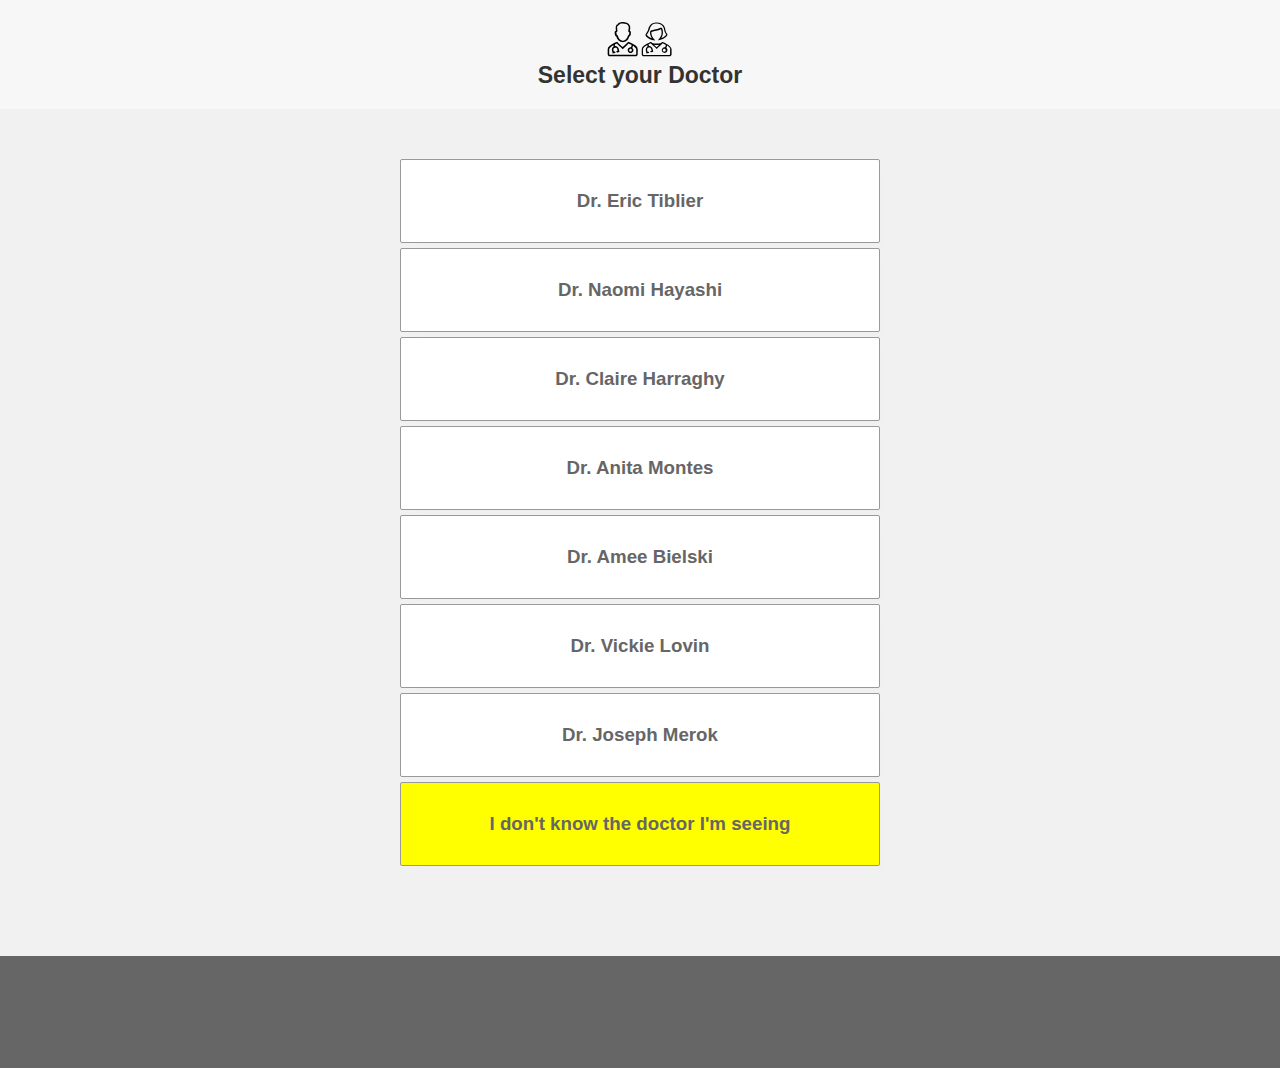
<file: index.html>
<html>
  <head>
    <link rel="stylesheet" type="text/css" href="css/main.css">
  </head>
  <body>
    <!-- header -->
    <div class='header'>
        <img class='header-icon' src='img/doctor-icon.svg'/>
    </div>
    <div class='header-title'>
      <h1>Select your Doctor</h1>
    </div>


    <!-- list of doctors -->
    <div class='doc-list-container'>
      <div class='doc-list-wrap'>
        <a class='doc-link' href='login.html'>
          <div class='doc'>
            <h3>Dr. Eric Tiblier</h3>
          </div>
        </a>
        <a class='doc-link' href='login.html'>
          <div class='doc'>
            <h3>Dr. Naomi Hayashi</h3>
          </div>
        </a>
        <a class='doc-link' href='login.html'>
          <div class='doc'>
            <h3>Dr. Claire Harraghy</h3>
          </div>
        </a>
        <a class='doc-link' href='login.html'>
          <div class='doc'>
            <h3>Dr. Anita Montes</h3>
          </div>
        </a>
        <a class='doc-link' href='login.html'>
          <div class='doc'>
            <h3>Dr. Amee Bielski</h3>
          </div>
        </a>
        <a class='doc-link' href='login.html'>
          <div class='doc'>
            <h3>Dr. Vickie Lovin</h3>
          </div>
        </a>
        <a class='doc-link' href='login.html'>
          <div class='doc'>
            <h3>Dr. Joseph Merok</h3>
          </div>
        </a>
        <a id='idk-doc' class='doc-link' href='login.html'>
          <div class='doc'>
            <h3>I don't know the doctor I'm seeing</h3>
          </div>
        </a>
      </div>
    </div>

    <!-- footer -->
    <div class='footer'>
    </div>

  </body>
</html>
</file>
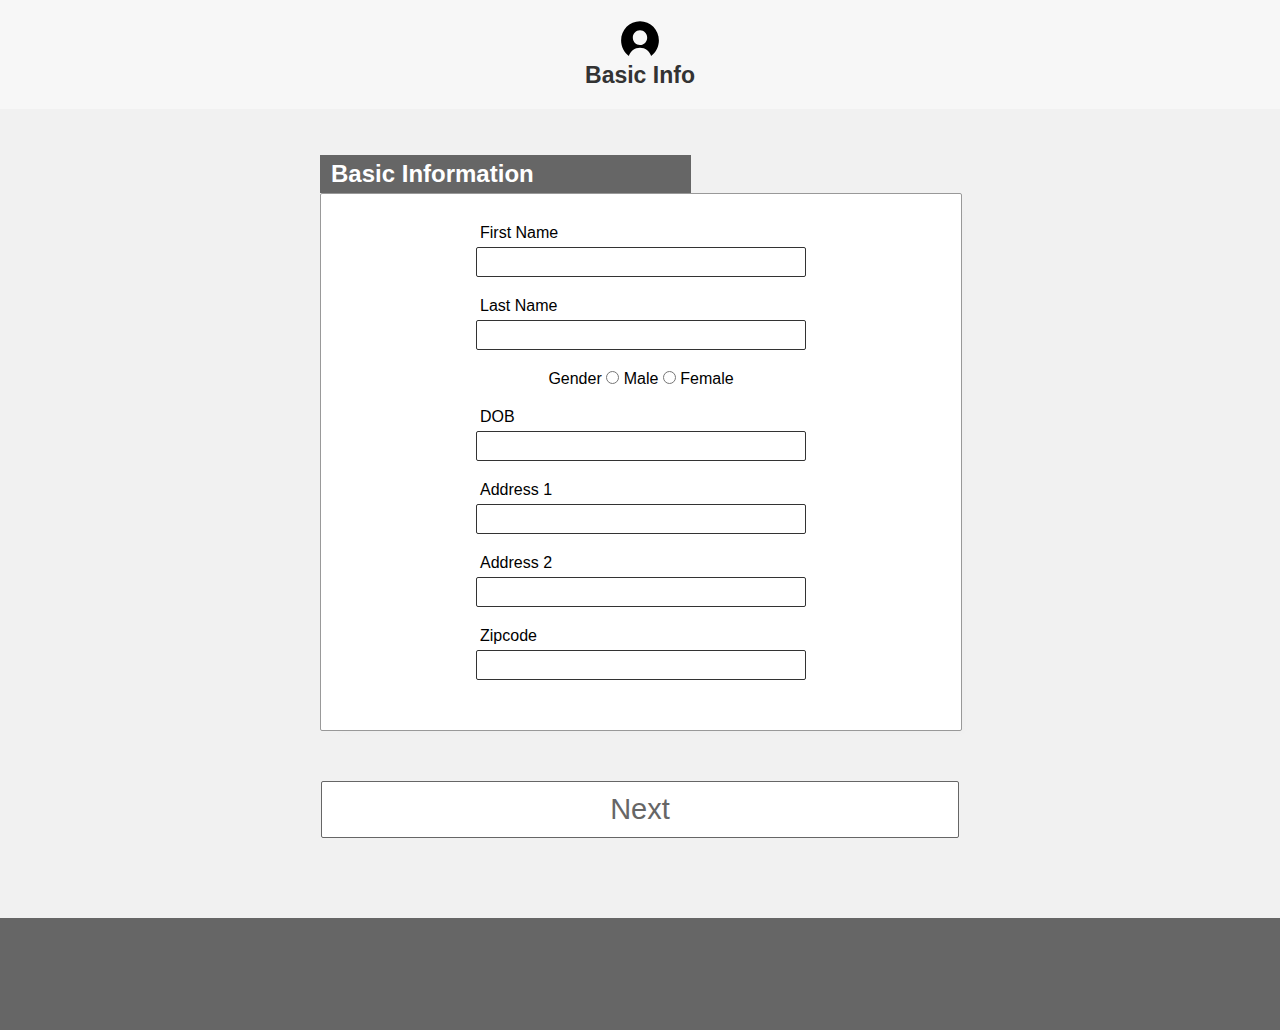
<file: basic-info.html>
<html>
  <head>
    <link rel="stylesheet" type="text/css" href="css/main.css">
  </head>
  <body>
    <!-- header -->
    <div class='header'>
      <img class='header-icon' src='img/basic-info.svg'/>
    </div>
    <div class='header-title'>
      <h1>Basic Info</h1>
    </div>

    <!-- basic info section  -->
      <div class="i-box">
        <h2>Basic Information</h2>
        <div class='q-box box'>
          <form class="" action="insurance-info.html" method="">
            <div class="inner-q-box">
              <div class='form-group'>
                <div class="txt-field-name">
                  <label for="">First Name</label>
                </div>
                <input class='txt' type="text" name="" value="" placeholder="">
              </div>
              <div class='form-group'>
                <div class="txt-field-name">
                  <label for="">Last Name</label>
                </div>
                <input class='txt' type="text" name="" value="" placeholder="">
              </div>
              <div class='form-group'>
              </div>
              <div class='form-group'>
                <label for="">Gender</label>
                <input type="radio" name="" value="">
                <label for="">Male</label>
                <input type="radio" name="" value="">
                <label for="">Female</label>
              </div>
              <div class='form-group'>
                <div class="txt-field-name">
                  <label for="">DOB</label>
                </div>
                <input class='txt' type="text" name="" value="" placeholder="">
              </div>
              <div class="form-group">
                <div class="txt-field-name">
                  <label for="">Address 1</label>
                </div>
                <input class='txt' type="text" name="" value="" placeholder=''>
              </div>
              <div class="form-group">
                <div class="txt-field-name">
                  <label for="">Address 2</label>
                </div>
                <input class='txt' type="text" name="" value="" placeholder=''>
              </div>
              <div class="form-group">
                <div class="txt-field-name">
                  <label for="">Zipcode</label>
                </div>
                <input class='txt' type="text" name="" value="" placeholder=''>
              </div>
            </div>
        </div>
      </div>

      <!-- next button  -->
      <div class="form-group next">
        <input class='btn' type="submit" name="" value="Next" placeholder=''>
      </div>
    </form>

    <!-- footer  -->
    <div class="footer">
    </div>

  </body>
</html>
</file>
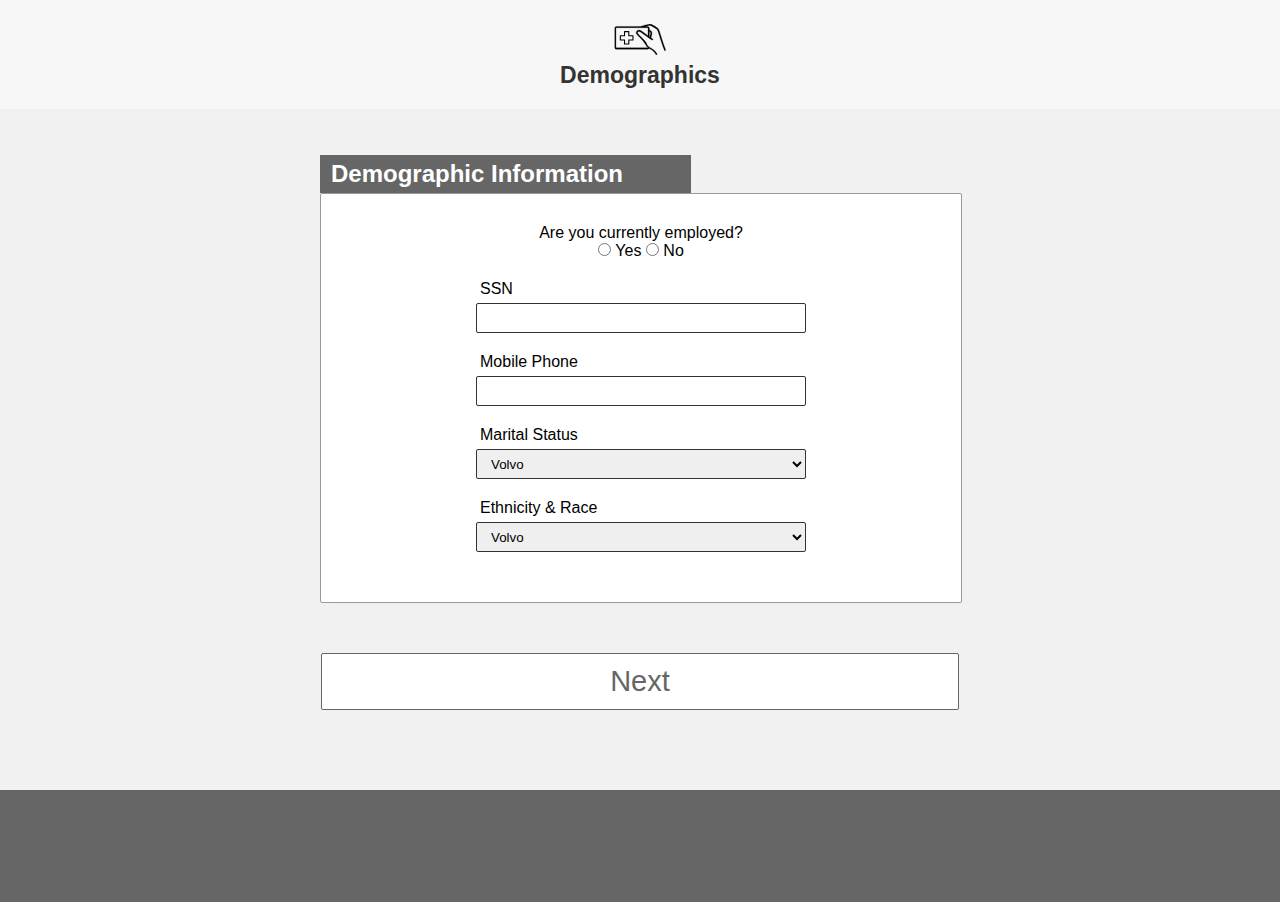
<file: demo.html>
<html>
  <head>
    <link rel="stylesheet" type="text/css" href="css/main.css">
  </head>
  <body>
    <!-- header -->
    <div class='header'>
      <img class='header-icon' src='img/insurance-icon.svg'/>
    </div>
    <div class='header-title'>
      <h1>Demographics</h1>
    </div>

    <!-- demographic info section  -->
      <div class="i-box">
        <h2>Demographic Information</h2>
        <div class='q-box box'>
          <form class="" action="emergency-contact.html" method="">
            <div class="inner-q-box">
              <div class='form-group'>
                <label for="">Are you currently employed?</label><br>
                <input type="radio" name="" value="">
                <label for="">Yes</label>
                <input type="radio" name="" value="">
                <label for="">No</label>
              </div>
              <div class='form-group'>
                <div class="txt-field-name">
                  <label for="">SSN</label>
                </div>
                <input class='txt' type="text" name="" value="" placeholder="">
              </div>
              <div class='form-group'>
                <div class="txt-field-name">
                  <label for="">Mobile Phone</label>
                </div>
                <input class='txt' type="text" name="" value="" placeholder="">
              </div>
              <div class='form-group'>
              </div>
              <div class='form-group'>
                <div class="txt-field-name">
                  <label for="">Marital Status</label>
                </div>
                <select class='txt'>
                  <option value="volvo">Volvo</option>
                  <option value="saab">Saab</option>
                  <option value="mercedes">Mercedes</option>
                  <option value="audi">Audi</option>
                </select>
              </div>
              <div class="form-group">
                <div class="txt-field-name">
                  <label for="">Ethnicity &amp; Race</label>
                </div>
                <select class='txt'>
                  <option value="volvo">Volvo</option>
                  <option value="saab">Saab</option>
                  <option value="mercedes">Mercedes</option>
                  <option value="audi">Audi</option>
                </select>
              </div>
            </div>
        </div>
      </div>

      <!-- next button  -->
      <div class="form-group next">
        <input class='btn' type="submit" name="" value="Next" placeholder=''>
      </div>
    </form>


    <!-- footer  -->
    <div class="footer"></div>
  </body>
  </html>
</file>
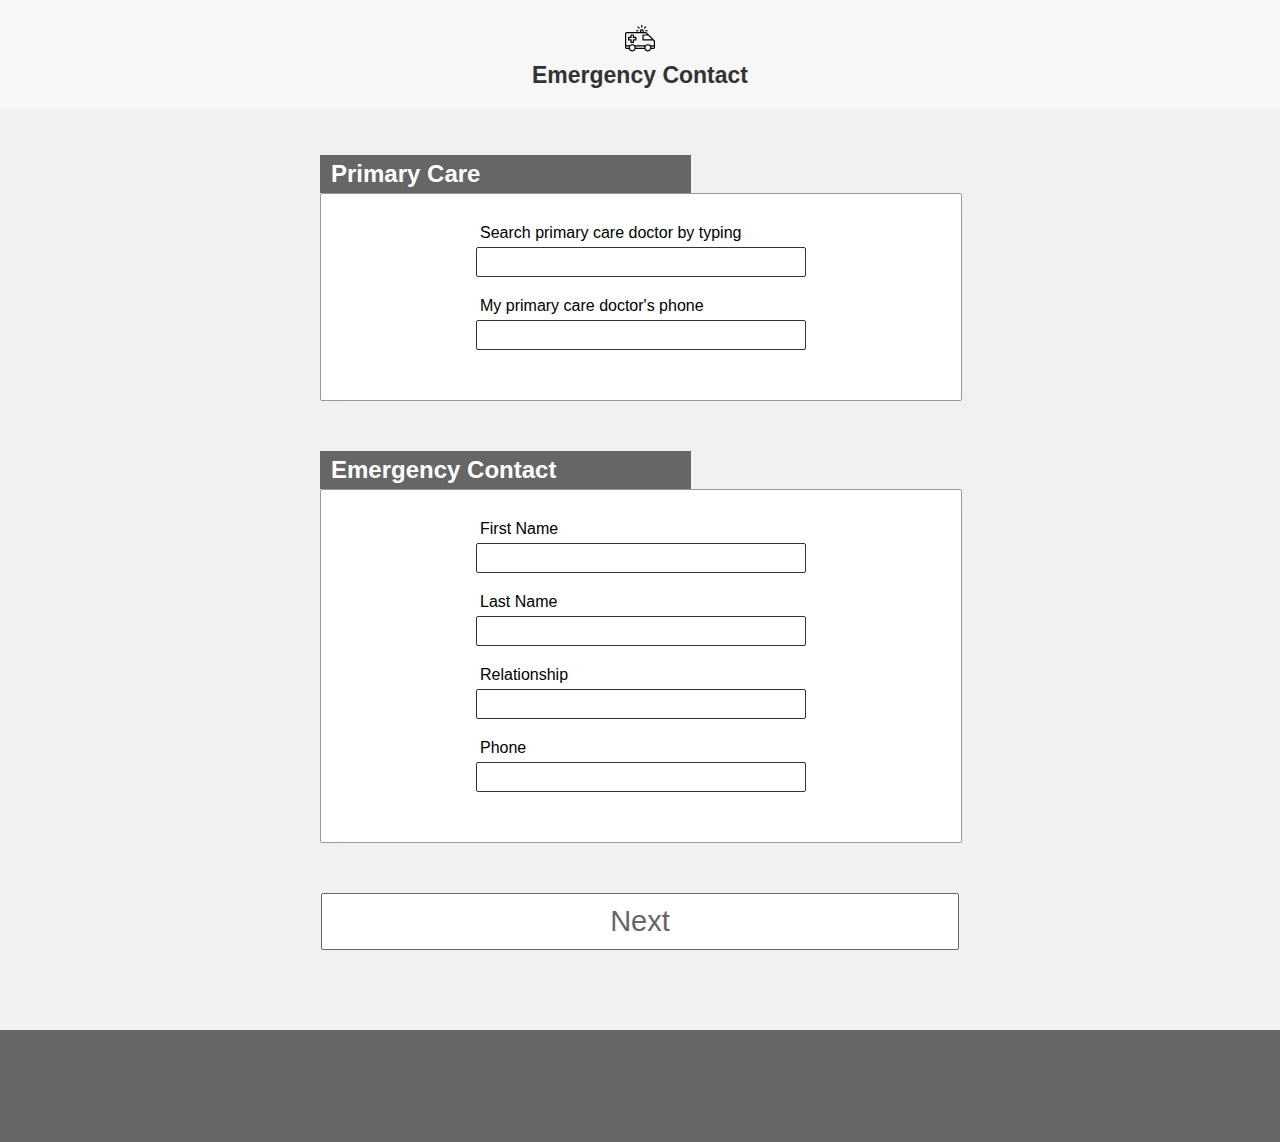
<file: emergency-contact.html>
<html>
  <head>
    <link rel="stylesheet" type="text/css" href="css/main.css">
  </head>
  <body>
    <!-- header -->
    <div class='header'>
      <img class='header-icon' src='img/emergency.svg'/>
    </div>
    <div class='header-title'>
      <h1>Emergency Contact</h1>
    </div>

    <!-- primary care info -->
    <div class="i-box">
      <h2>Primary Care</h2>
      <div class='q-box box'>
        <form class="" action="demo.html" method="">
          <div class="inner-q-box">
            <div class='form-group'>
              <div class="txt-field-name">
                <label for="">Search primary care doctor by typing</label>
              </div>
              <input class='txt' type="text" name="" value="" placeholder="">
            </div>
            <div class='form-group'>
              <div class="txt-field-name">
                <label for="">My primary care doctor's phone</label>
              </div>
              <input class='txt' type="text" name="" value="" placeholder="">
            </div>
          </div>

      </div>
    </div>

    <!-- emergency contact info -->
    <div class="i-box">
      <h2>Emergency Contact</h2>
      <div class='q-box box'>
        <form class="" action="demo.html" method="">
          <div class="inner-q-box">
            <div class='form-group'>
              <div class="txt-field-name">
                <label for="">First Name</label>
              </div>
              <input class='txt' type="text" name="" value="" placeholder="">
            </div>
            <div class='form-group'>
              <div class="txt-field-name">
                <label for="">Last Name</label>
              </div>
              <input class='txt' type="text" name="" value="" placeholder="">
            </div>
            <div class='form-group'>
              <div class="txt-field-name">
                <label for="">Relationship</label>
              </div>
              <input class='txt' type="text" name="" value="" placeholder="">
            </div>
            <div class='form-group'>
              <div class="txt-field-name">
                <label for="">Phone</label>
              </div>
              <input class='txt' type="text" name="" value="" placeholder="">
            </div>
          </div>

      </div>
    </div>

    <!-- next button  -->
    <div class="form-group next">
      <input class='btn' type="submit" name="" value="Next" placeholder=''>
    </div>
    </form>


  <!-- footer  -->
  <div class="footer"></div>
</body>
</html>
</file>
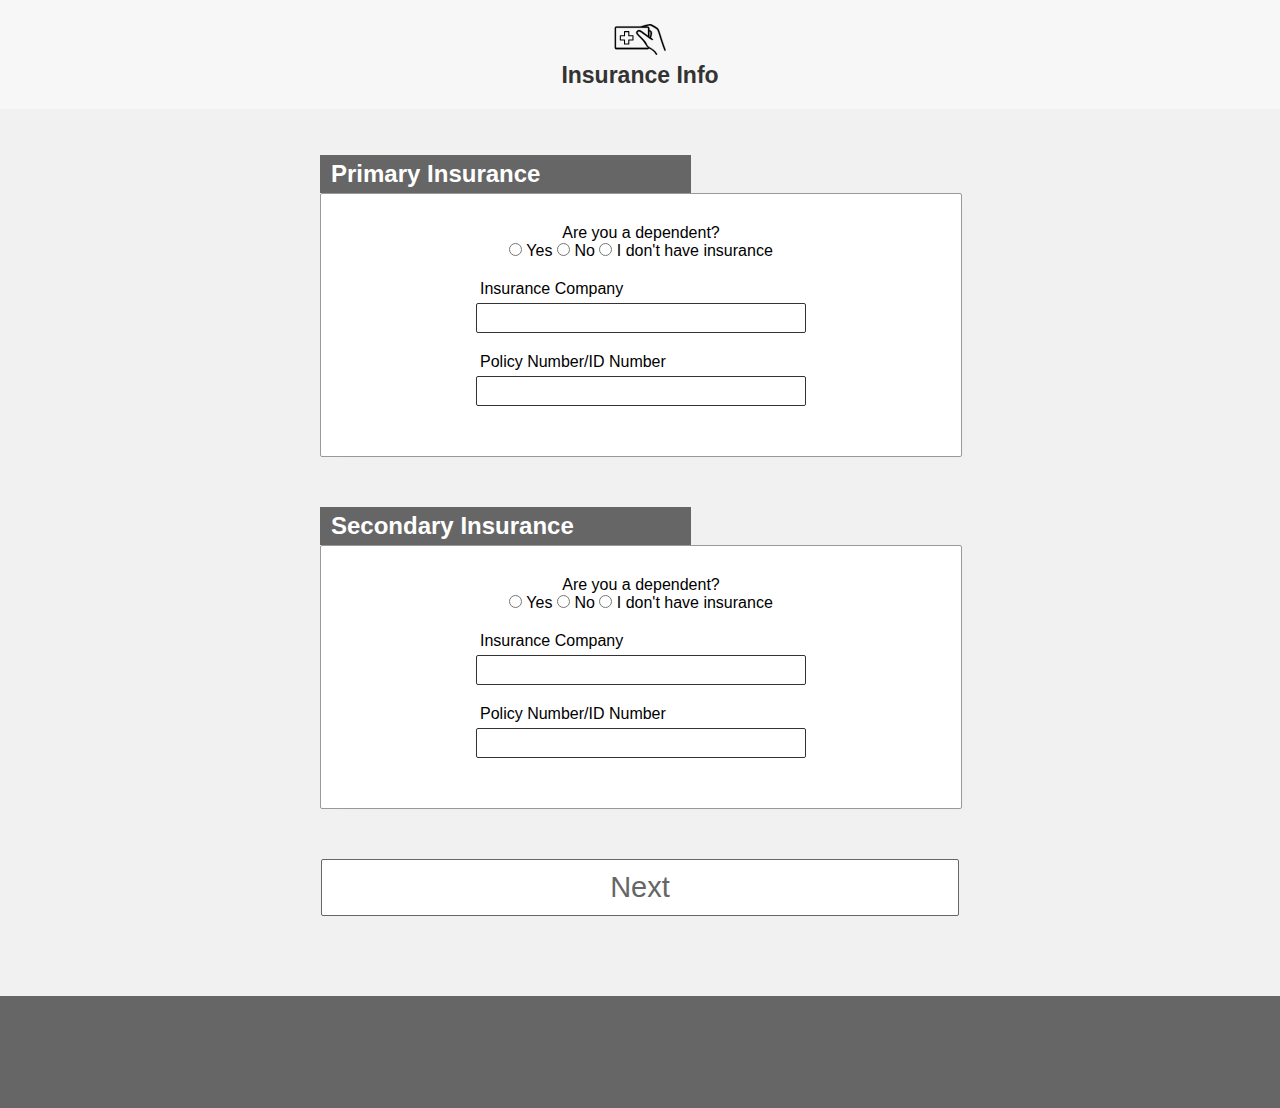
<file: insurance-info.html>
<html>
  <head>
    <link rel="stylesheet" type="text/css" href="css/main.css">
  </head>
  <body>
    <!-- header -->
    <div class='header'>
      <img class='header-icon' src='img/insurance-icon.svg'/>
    </div>
    <div class='header-title'>
      <h1>Insurance Info</h1>
    </div>

    <!-- primary insurance info -->
    <div class="i-box">
      <h2>Primary Insurance</h2>
      <div class='q-box box'>
        <form class="" action="demo.html" method="">
          <div class="inner-q-box">
            <div class='form-group'>
              <label for="">Are you a dependent?</label><br>
              <input type="radio" name="" value="">
              <label for="">Yes</label>
              <input type="radio" name="" value="">
              <label for="">No</label>
              <input type="radio" name="" value="">
              <label for="">I don't have insurance</label>
            </div>
            <div class='form-group'>
              <div class="txt-field-name">
                <label for="">Insurance Company</label>
              </div>
              <input class='txt' type="text" name="" value="" placeholder="">
            </div>
            <div class='form-group'>
              <div class="txt-field-name">
                <label for="">Policy Number/ID Number</label>
              </div>
              <input class='txt' type="text" name="" value="" placeholder="">
            </div>
          </div>

      </div>
    </div>

    <!-- secondary insurance info -->
    <div class="i-box">
      <h2>Secondary Insurance</h2>
      <div class='q-box box'>
        <div class="inner-q-box">
          <div class='form-group'>
            <label for="">Are you a dependent?</label><br>
            <input type="radio" name="" value="">
            <label for="">Yes</label>
            <input type="radio" name="" value="">
            <label for="">No</label>
            <input type="radio" name="" value="">
            <label for="">I don't have insurance</label>
          </div>
          <div class='form-group'>
            <div class="txt-field-name">
              <label for="">Insurance Company</label>
            </div>
            <input class='txt' type="text" name="" value="" placeholder="">
          </div>
          <div class='form-group'>
            <div class="txt-field-name">
              <label for="">Policy Number/ID Number</label>
            </div>
            <input class='txt' type="text" name="" value="" placeholder="">
          </div>
        </div>

      </div>
    </div>
    <div class="form-group next">
      <input class='btn' type="submit" name="" value="Next" placeholder=''>
    </div>
  </form>

    <!-- footer  -->
    <div class="footer"></div>
  </body>
  </html>
</file>
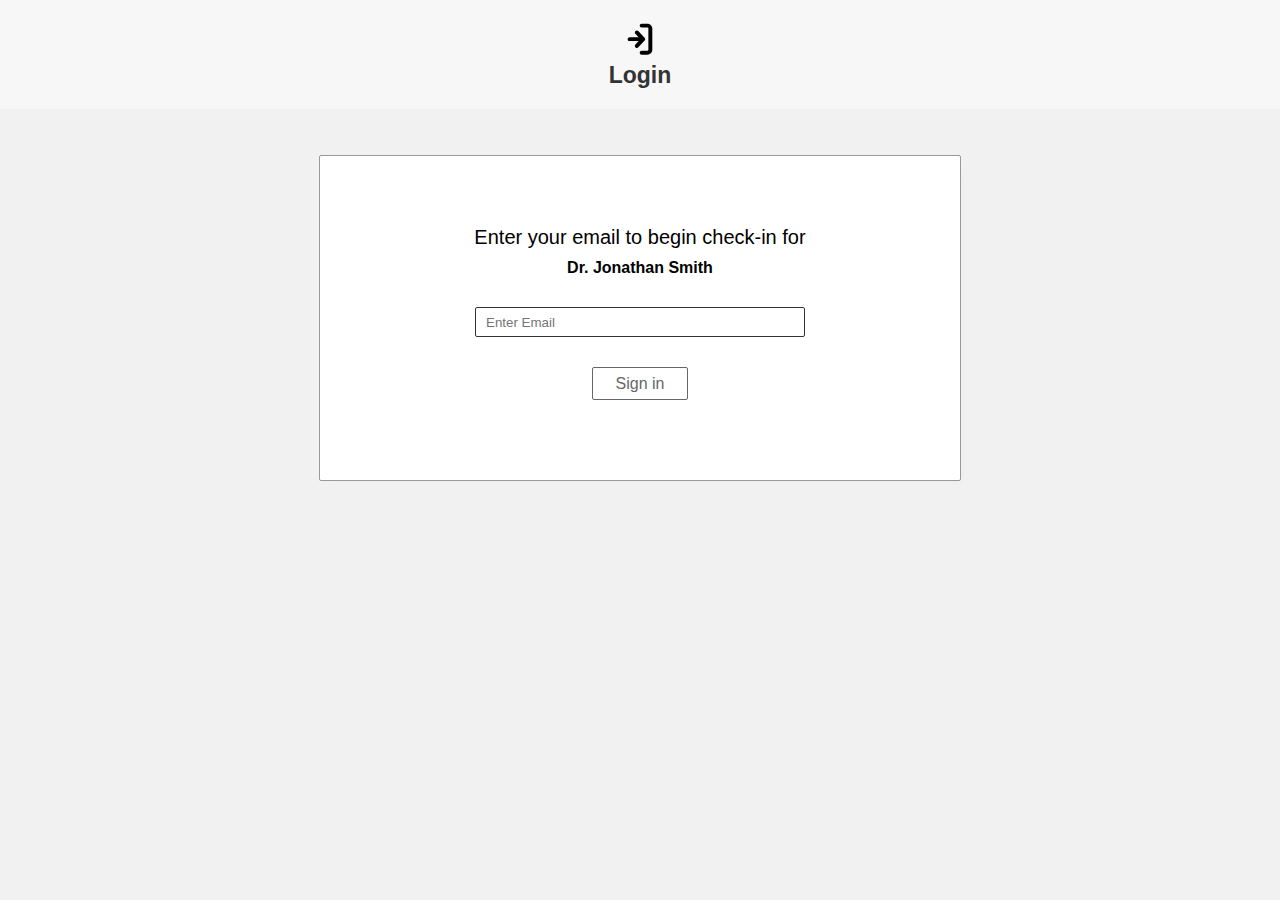
<file: login.html>
<html>
  <head>
    <link rel="stylesheet" type="text/css" href="css/main.css">
  </head>
  <body>
    <!-- header -->
    <div class='header'>
      <img class='header-icon' src='img/login.svg'/>
    </div>
    <div class='header-title'>
      <h1>Login</h1>
    </div>

    <!-- login  -->
    <div class='login-box'>
      <p>
        Enter your email to begin check-in for
      </p>
      <div >Dr. Jonathan Smith</div>
      <form class='login-email' action='basic-info.html'>
        <input id='username' class='txt' type="email" name="" value="" placeholder="Enter Email"><br>
        <input id='proceed_login' class='btn' type="submit" name="" value="Sign in">
      </form>
    </div>

  </body>
</html>
</file>
<file: css/main.css>
* {
  padding: 0;
  margin: 0; }

body {
  font-family: "Helvetica Neue", "Helvetica", "Arial", sans-serif;
  background: #f1f1f1; }

.header {
  background: #f7f7f7;
  text-align: center;
  margin: auto; }
  .header .header-icon {
    height: 40px;
    margin-top: 1.2em;
    margin-bottom: .2em; }

.header-title {
  text-align: center;
  background: #f7f7f7; }
  .header-title h1 {
    color: #333;
    margin-bottom: 2em;
    font-size: 23px;
    padding-bottom: 20px; }

.footer {
  margin-top: 5em;
  background: #666;
  height: 7em; }

.btn {
  border-radius: 2px;
  width: 22em;
  line-height: 55px;
  background: white;
  border: solid 1px #666;
  font-size: 29px;
  color: #666;
  transition: all .2s; }
  .btn:hover {
    background: #F1F1F1;
    color: #333;
    transition: all 0s;
    cursor: pointer; }

.next {
  margin-top: 2em;
  text-align: center; }

.box {
  text-align: center;
  margin: auto;
  padding: 30px 0;
  width: 40em;
  border-radius: 2px;
  border: #999 solid 1px;
  background: white;
  margin-bottom: 5px;
  transition: .2s all;
  -webkit-box-shadow: 10px 10px 5px -9px #eeeeee;
  -moz-box-shadow: 10px 10px 5px -9px #eeeeee;
  box-shadow: 10px 10px 5px -9px #eeeeee; }
  .box:hover {
    -webkit-box-shadow: 0px 0px 5px 0px #777777;
    -moz-box-shadow: 0px 0px 5px 0px #777777;
    box-shadow: 0px 0px 5px 0px #777777;
    transition: 0s all; }

/*
 *
 *  Standardization for input fieids
 */
.txt {
  height: 30px;
  width: 330px;
  padding-left: 10px;
  border-radius: 2px;
  border: solid #333 1px; }

.q-box {
  margin: 0 auto;
  text-align: center;
  width: 40em;
  padding-bottom: 30px; }
  .q-box .inner-q-box {
    width: 22em;
    margin: auto; }
    .q-box .inner-q-box .form-group {
      margin-bottom: 20px; }
      .q-box .inner-q-box .form-group .txt-field-name {
        text-align: left;
        margin-left: 15px;
        margin-bottom: 5px; }

.login-box {
  text-align: center;
  width: 40em;
  margin: auto;
  padding: 30px 0;
  border-radius: 2px;
  border: #999 solid 1px;
  background: white;
  margin-bottom: 5px;
  transition: .2s all;
  -webkit-box-shadow: 10px 10px 5px -9px #eeeeee;
  -moz-box-shadow: 10px 10px 5px -9px #eeeeee;
  box-shadow: 10px 10px 5px -9px #eeeeee; }
  .login-box:hover {
    -webkit-box-shadow: 0px 0px 5px 0px #777777;
    -moz-box-shadow: 0px 0px 5px 0px #777777;
    box-shadow: 0px 0px 5px 0px #777777;
    transition: 0s all; }
  .login-box p {
    font-size: 20px;
    margin-top: 40px; }
  .login-box div {
    margin-top: 10px;
    font-weight: 600; }
  .login-box #username {
    margin-top: 30px;
    margin-bottom: 30px;
    height: 30px;
    width: 330px;
    padding-left: 10px; }
  .login-box #proceed_login {
    margin-bottom: 50px;
    width: 6em;
    line-height: 31px;
    font-size: 16px; }

.doc-list-container {
  max-width: 30em;
  margin: auto;
  margin-top: 50px;
  margin-bottom: 90px; }
  .doc-list-container .doc-list-wrap .doc-link {
    text-decoration: none;
    color: #666; }
    .doc-list-container .doc-list-wrap .doc-link:hover {
      color: #333; }
    .doc-list-container .doc-list-wrap .doc-link .doc {
      padding: 30px 0;
      border-radius: 2px;
      border: #999 solid 1px;
      background: white;
      margin-bottom: 5px;
      transition: .2s all;
      -webkit-box-shadow: 10px 10px 5px -9px #eeeeee;
      -moz-box-shadow: 10px 10px 5px -9px #eeeeee;
      box-shadow: 10px 10px 5px -9px #eeeeee; }
      .doc-list-container .doc-list-wrap .doc-link .doc:hover {
        -webkit-box-shadow: 0px 0px 5px 0px #777777;
        -moz-box-shadow: 0px 0px 5px 0px #777777;
        box-shadow: 0px 0px 5px 0px #777777;
        transition: 0s all; }
        .doc-list-container .doc-list-wrap .doc-link .doc:hover h3::after {
          display: block; }
      .doc-list-container .doc-list-wrap .doc-link .doc h3::after {
        display: none;
        position: absolute;
        right: 30px;
        font-size: 1.2em;
        bottom: -0.1em; }
      .doc-list-container .doc-list-wrap .doc-link .doc h3 {
        position: relative;
        text-align: center;
        text-decoration: none; }
  .doc-list-container .doc-list-wrap #idk-doc .doc {
    background: yellow; }

.i-box {
  width: 40em;
  margin: auto;
  margin-bottom: 50px; }
  .i-box h2 {
    background: #666;
    padding: 0px;
    padding-top: 5px;
    padding-left: 11px;
    padding-bottom: 5px;
    color: white;
    width: 15em; }

/*# sourceMappingURL=main.css.map */
</file>
